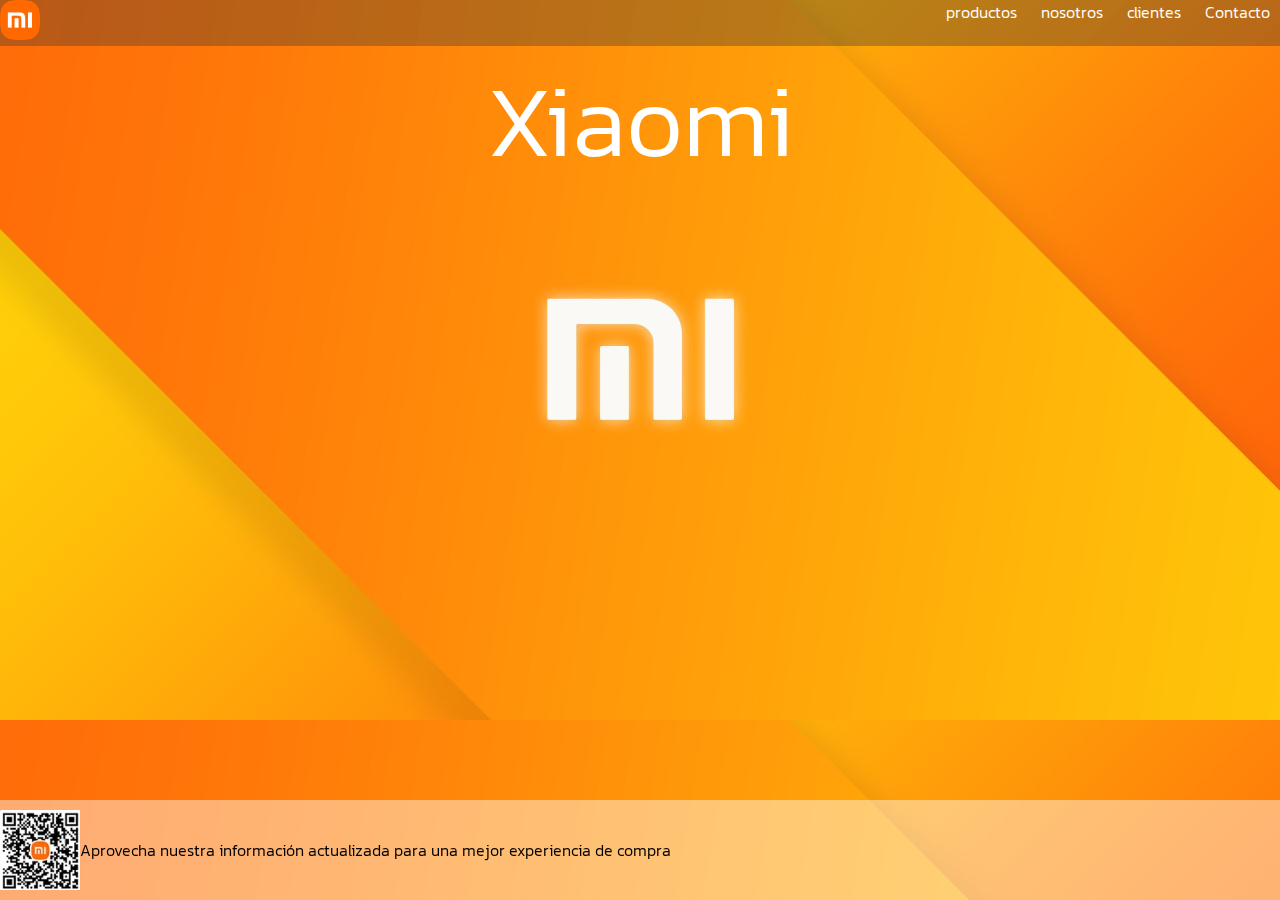
<file: index.html>
<!DOCTYPE html>
<html lang="en">
    <head>
        <meta charset="UTF-8">
        <meta name="viewport" content="width=device-width, initial-scale=1.0">
        <title>Xiaomi</title>
        <link rel="icon" href="./../imgs/logo3.webp">
        <link rel="stylesheet" href="./../css/inicio.css">
        <link rel="preconnect" href="https://fonts.googleapis.com">
        <link rel="preconnect" href="https://fonts.gstatic.com" crossorigin>
        <link href="https://fonts.googleapis.com/css2?family=Kanit:ital,wght@0,100;0,200;0,300;0,400;0,500;0,600;0,700;0,800;0,900;1,100;1,200;1,300;1,400;1,500;1,600;1,700;1,800;1,900&family=Lilita+One&family=Permanent+Marker&display=swap" rel="stylesheet">
    </head>
    <body>
        <nav>
            <form action="./inicio.html">
                <button>
                    <img id="logo" src="./../imgs/logo3.webp" alt="">
                </button>
            </form>
            <ul>
                <li><a href="./galeria.html">productos</a></li>
                <li><a href="./about_us.html">nosotros</a></li>
                <li><a href="./clientes.html">clientes</a></li>
                <li><a href="./contacto.html">Contacto</a></li>
            </ul>
        </nav>
        <h1>Xiaomi</h1>
        <footer>
            <div>
                <img src="./../imgs/qr_app.webp" alt="">
                <p id="text">
                    Aprovecha nuestra información actualizada para una mejor experiencia de compra
                </p>
            </div>
        </footer>
    </body>
</html>
</file>
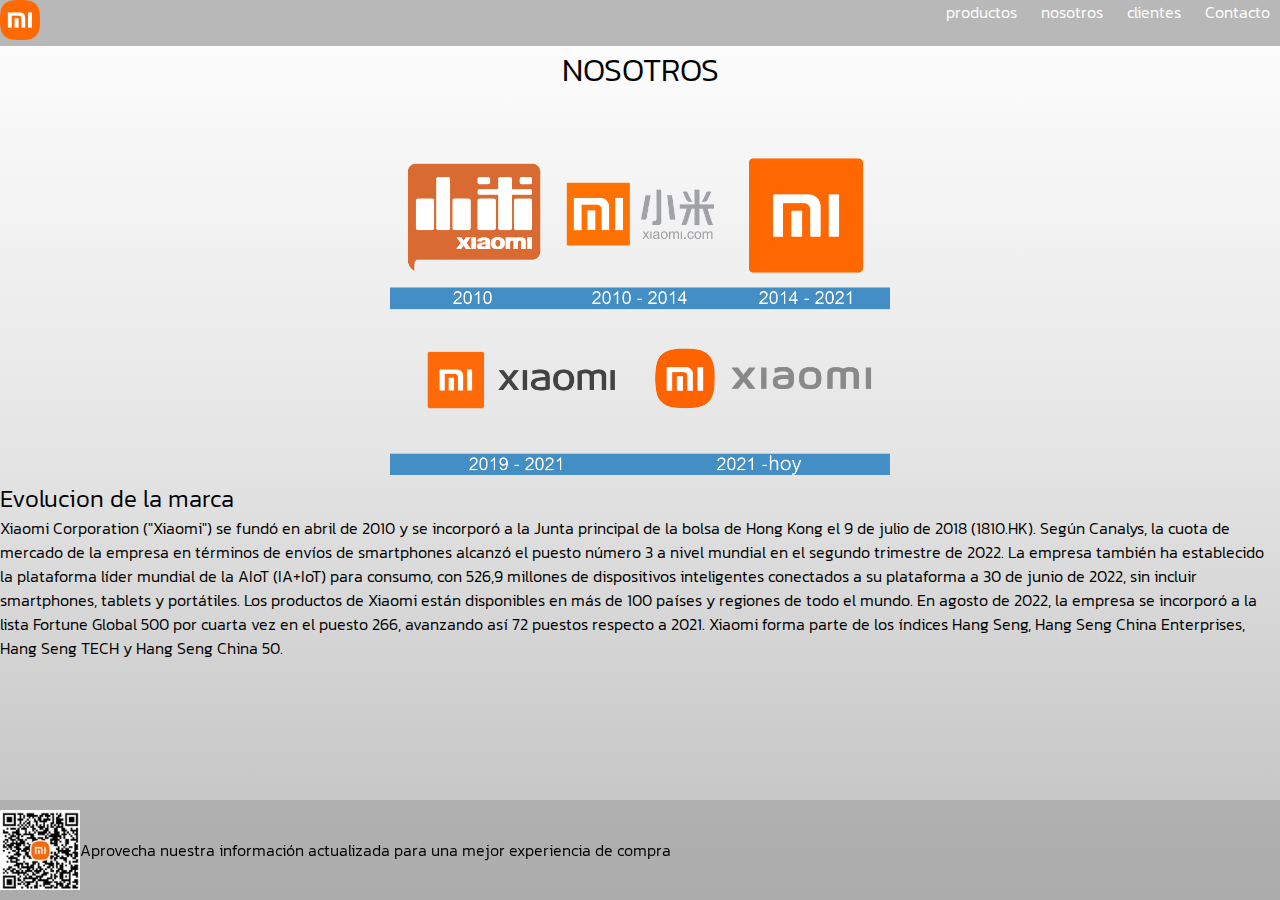
<file: html/about_us.html>
<!DOCTYPE html>
<html lang="en">
<head>
    <meta charset="UTF-8">
    <meta name="viewport" content="width=device-width, initial-scale=1.0">
    <title>Nosotros</title>
    <link rel="icon" href="./../imgs/logo3.webp">
    <link rel="stylesheet" href="./../css/about_us.css">
    <link rel="preconnect" href="https://fonts.googleapis.com">
<link rel="preconnect" href="https://fonts.gstatic.com" crossorigin>
<link href="https://fonts.googleapis.com/css2?family=Kanit:ital,wght@0,100;0,200;0,300;0,400;0,500;0,600;0,700;0,800;0,900;1,100;1,200;1,300;1,400;1,500;1,600;1,700;1,800;1,900&family=Lilita+One&family=Permanent+Marker&display=swap" rel="stylesheet">
</head>
<body>
    <nav>
        <form action="./inicio.html">
            <button>
                <img id="logo" src="./../imgs/logo3.webp" alt="">
            </button>
        </form>
        <ul>
            <li><a href="./galeria.html">productos</a></li>
            <li><a href="./about_us.html">nosotros</a></li>
            <li><a href="./clientes.html">clientes</a></li>
            <li><a href="./contacto.html">Contacto</a></li>
        </ul>
    </nav>
    <main>
        <h1>
            NOSOTROS
        </h1>
    </main><br><br>
    <section class="card">
        <div class="imagen-box">
            <img src="./../imgs/Xiaomi-Logo-historia.png" alt="historia">
        </div>
        <div class="content">
            <h2>
                Evolucion de la marca
            </h2>
            <p>
                Xiaomi Corporation ("Xiaomi") se fundó en abril de 2010 y se incorporó
                a la Junta principal de la bolsa de Hong Kong el 9 de julio de 2018 (1810.HK).
                Según Canalys, la cuota de mercado de la empresa en términos de envíos de smartphones alcanzó
                el puesto número 3 a nivel mundial en el segundo trimestre de 2022.
                La empresa también ha establecido la plataforma líder mundial de la AIoT (IA+IoT) para consumo, con 526,9 millones
                de dispositivos inteligentes conectados a su plataforma a 30 de junio de 2022, sin incluir smartphones,
                tablets y portátiles. Los productos de Xiaomi están disponibles en más de 100 países y regiones de todo el mundo.
                En agosto de 2022, la empresa se incorporó a la lista Fortune Global 500 por cuarta vez en el puesto 266, avanzando así 72 puestos respecto a 2021.
                Xiaomi forma parte de los índices Hang Seng, Hang Seng China Enterprises, Hang Seng TECH y Hang Seng China 50.
            </p>
        </div>
    </section>
<section>
    <footer>
        <div>
            <img src="./../imgs/qr_app.webp" alt="">
            <p id="text">
                Aprovecha nuestra información actualizada para una mejor experiencia de compra
            </p>
        </div>
    </footer>
</body>
</html>
</file>
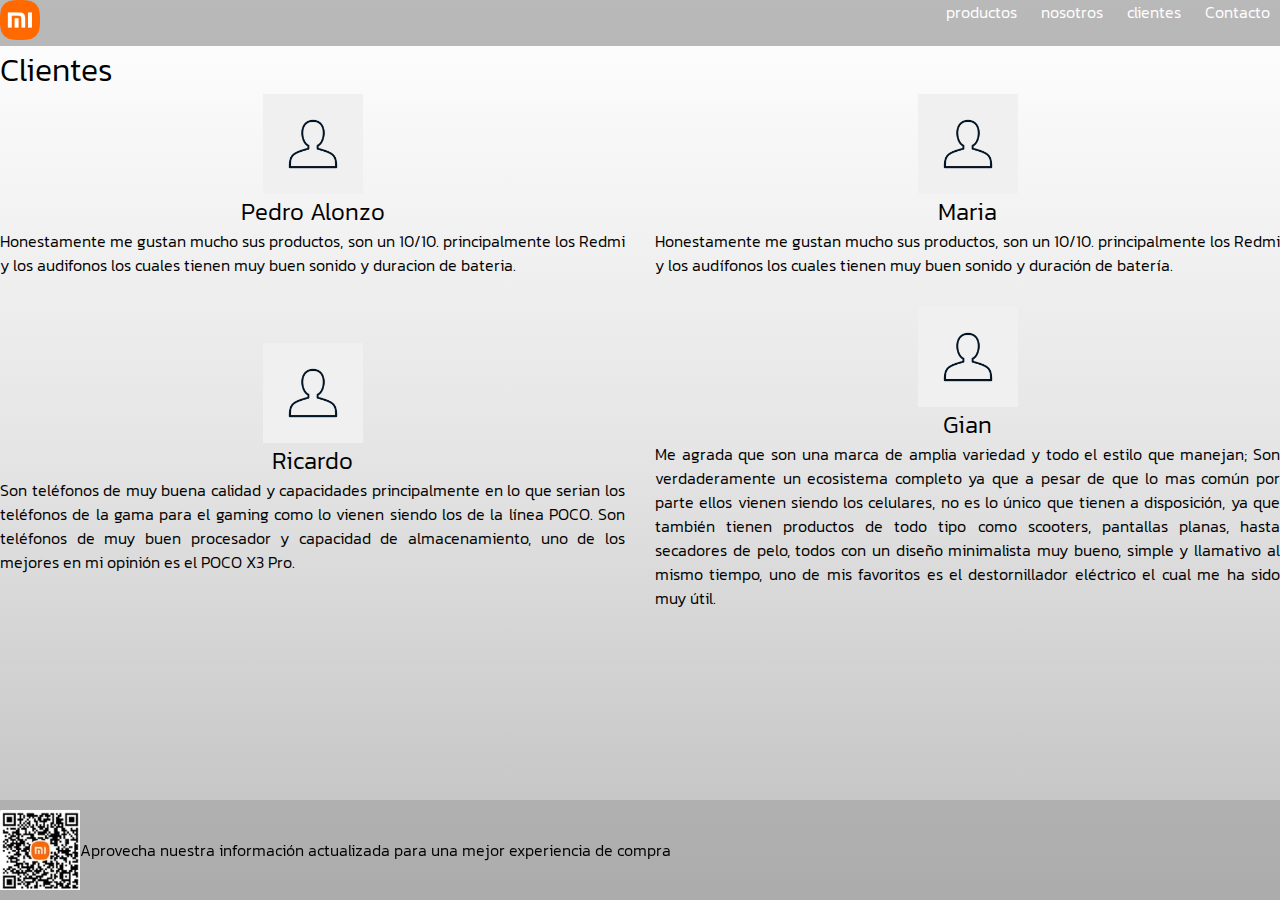
<file: html/clientes.html>
<!DOCTYPE html>
<html lang="en">
<head>
    <meta charset="UTF-8">
    <meta name="viewport" content="width=device-width, initial-scale=1.0">
    <title>Clientes</title>
    <link rel="icon" href="./../imgs/logo3.webp">
    <link rel="stylesheet" href="./../css/clientes.css">
    <link rel="preconnect" href="https://fonts.googleapis.com">
<link rel="preconnect" href="https://fonts.gstatic.com" crossorigin>
<link href="https://fonts.googleapis.com/css2?family=Kanit:ital,wght@0,100;0,200;0,300;0,400;0,500;0,600;0,700;0,800;0,900;1,100;1,200;1,300;1,400;1,500;1,600;1,700;1,800;1,900&family=Lilita+One&family=Permanent+Marker&display=swap" rel="stylesheet">
</head>
<body>
    <nav>
        <form action="./inicio.html">
            <button>
                <img id="logo" src="./../imgs/logo3.webp" alt="">
            </button>
        </form>
        <ul>
            <li><a href="./galeria.html">productos</a></li>
            <li><a href="./about_us.html">nosotros</a></li>
            <li><a href="./clientes.html">clientes</a></li>
            <li><a href="./contacto.html">Contacto</a></li>
        </ul>
    </nav>
    <h1>
        Clientes
    </h1>
    <section>
        <div>
            <img id="im" src="./../imgs/persona-icono.jpg" alt="">
            <h2>
                Pedro Alonzo
            </h2>
            <p>
                Honestamente me gustan mucho sus productos, son un 10/10.
                principalmente los Redmi y los audifonos los cuales tienen muy buen sonido y duracion de bateria.
            </p>
        </div>
        <div>
            <img id="im" src="./../imgs/persona-icono.jpg" alt="">
            <h2>
                Maria
            </h2>
            <p>
                Honestamente me gustan mucho sus productos, son un 10/10. principalmente los Redmi y los audífonos los cuales tienen muy buen sonido y duración de batería.
            </p>
        </div>
        <div>
            <img id="im" src="./../imgs/persona-icono.jpg" alt="">
            <h2>
                Ricardo
            </h2>
            <p>
                Son teléfonos de muy buena calidad y capacidades principalmente en lo que serian los teléfonos de la gama para el gaming como lo vienen siendo los de la línea POCO. Son teléfonos de muy buen procesador y capacidad de almacenamiento, uno de los mejores en mi opinión es el POCO X3 Pro.
            </p>
        </div>
        <div>
            <img id="im" src="./../imgs/persona-icono.jpg" alt="">
            <h2>
                Gian
            </h2>
            <p>
                Me agrada que son una marca de amplia variedad y todo el estilo que manejan; Son verdaderamente un ecosistema completo ya que a pesar de que lo mas común por parte ellos vienen siendo los celulares, no es lo único que tienen a disposición, ya que también tienen productos de todo tipo como scooters, pantallas planas, hasta secadores de pelo, todos con un diseño minimalista muy bueno, simple y llamativo al mismo tiempo, uno de mis favoritos es el destornillador eléctrico el cual me ha sido muy útil.
            </p>
        </div>
    </section>
    <footer>
        <div>
            <img src="./../imgs/qr_app.webp" alt="">
            <p id="text">
                Aprovecha nuestra información actualizada para una mejor experiencia de compra
            </p>
        </div>
    </footer>
</body>
</html>
</file>
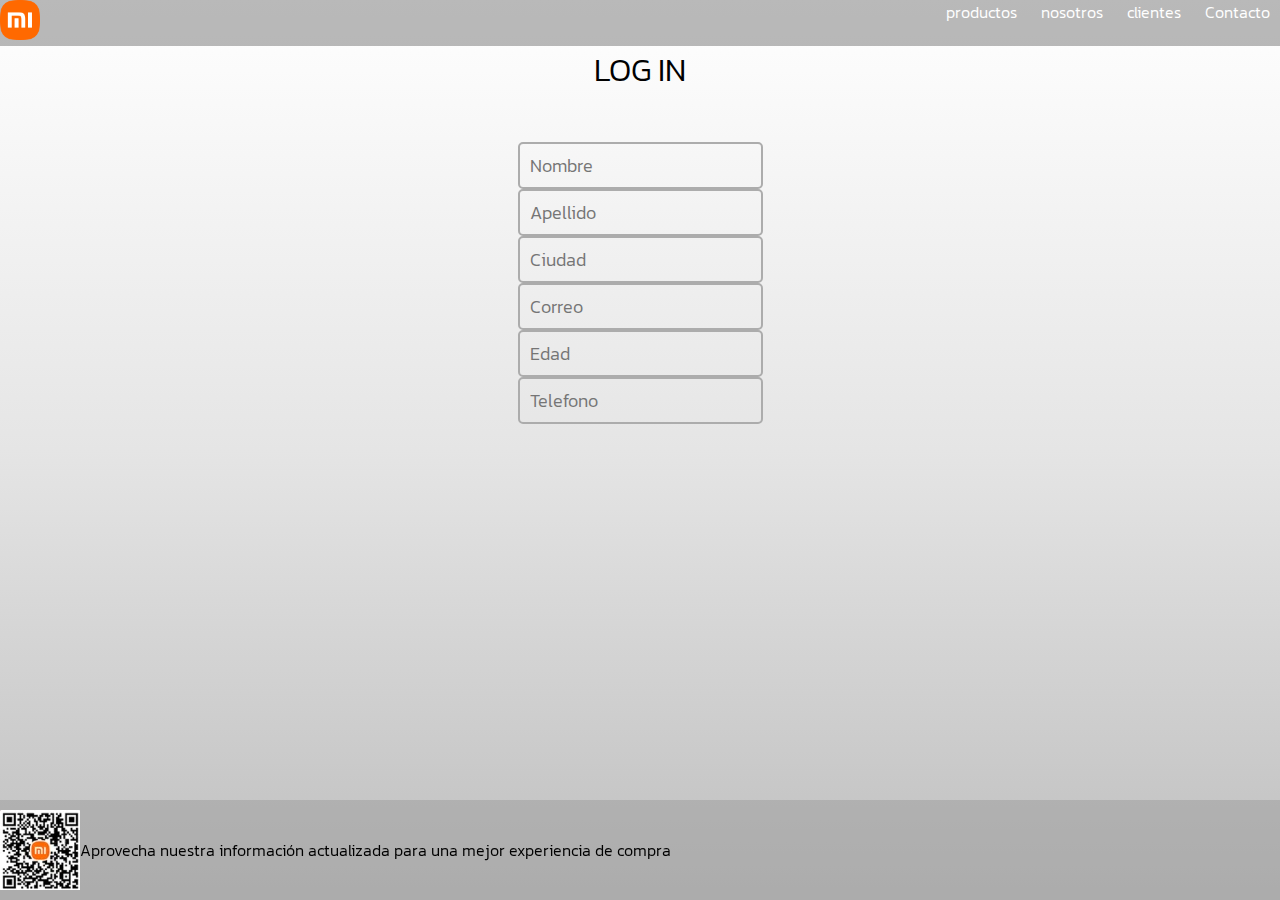
<file: html/contacto.html>
<!DOCTYPE html>
<html lang="en">
<head>
    <meta charset="UTF-8">
    <meta name="viewport" content="width=device-width, initial-scale=1.0">
    <title>Contacto</title>
    <link rel="icon" href="./../imgs/logo3.webp">
    <link rel="stylesheet" href="./../css/contacto.css">
    <link rel="preconnect" href="https://fonts.googleapis.com">
<link rel="preconnect" href="https://fonts.gstatic.com" crossorigin>
<link href="https://fonts.googleapis.com/css2?family=Kanit:ital,wght@0,100;0,200;0,300;0,400;0,500;0,600;0,700;0,800;0,900;1,100;1,200;1,300;1,400;1,500;1,600;1,700;1,800;1,900&family=Lilita+One&family=Permanent+Marker&display=swap" rel="stylesheet">
</head>
<body>
    <nav>
        <form action="./inicio.html">
            <button>
                <img id="logo" src="./../imgs/logo3.webp" alt="">
            </button>
        </form>
        <ul>
            <li><a href="./galeria.html">productos</a></li>
            <li><a href="./about_us.html">nosotros</a></li>
            <li><a href="./clientes.html">clientes</a></li>
            <li><a href="./contacto.html">Contacto</a></li>
        </ul>
    </nav>
    <main>
        <h1>
            LOG IN
        </h1>
    </main><br><br>
<section>
        <div class="form-group">
            <input type="text" placeholder="Nombre">
        </div>
        <div class="form-group" >
            <input type="text" placeholder="Apellido">
        </div>
        <div class="form-group">
            <input type="text" placeholder="Ciudad">
        </div>
        <div class="form-group">
            <input type="email" placeholder="Correo">
        </div>
        <div class="form-group">
            <input type="number" placeholder="Edad">
        </div>
        <div class="form-group">
            <input type="number" placeholder="Telefono">
        </div>
</section>
    <footer>
        <div>
            <img src="./../imgs/qr_app.webp" alt="">
            <p id="text">
                Aprovecha nuestra información actualizada para una mejor experiencia de compra
            </p>
    </footer>
</body>
</html>
</file>
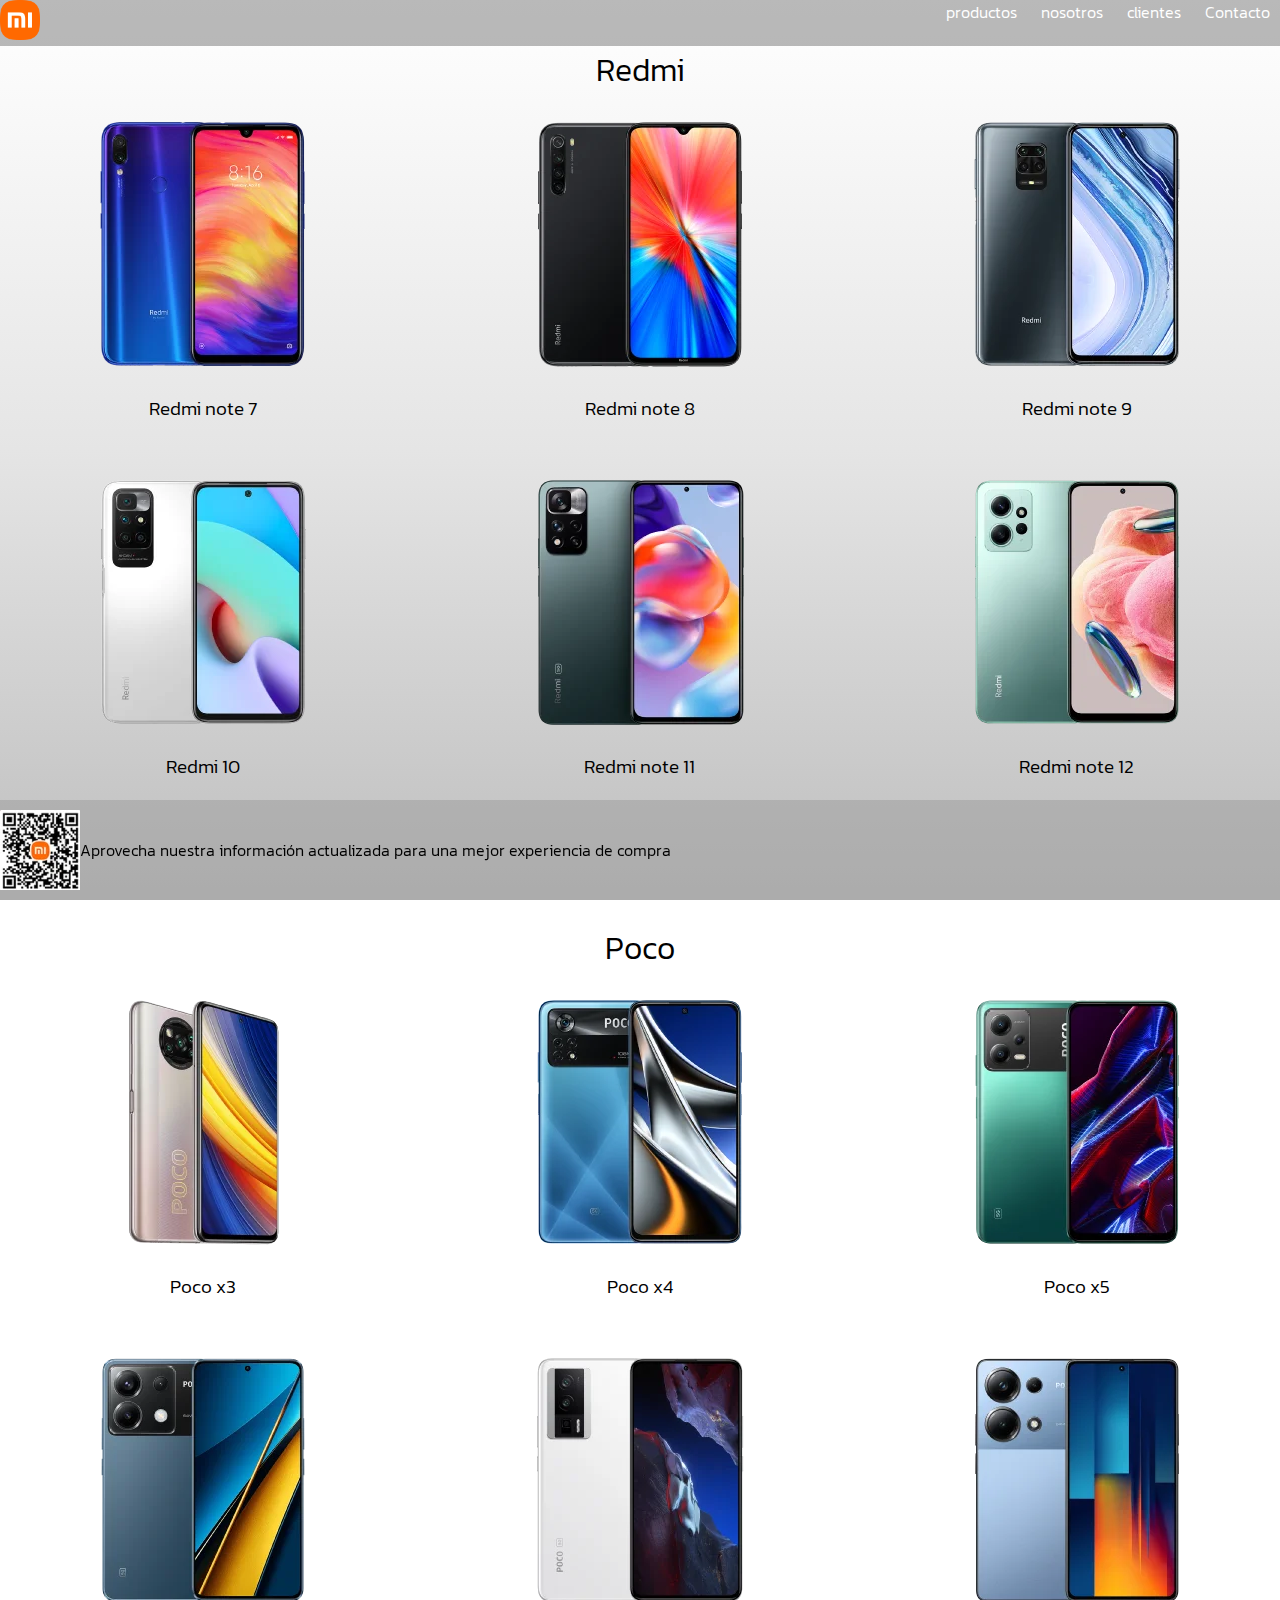
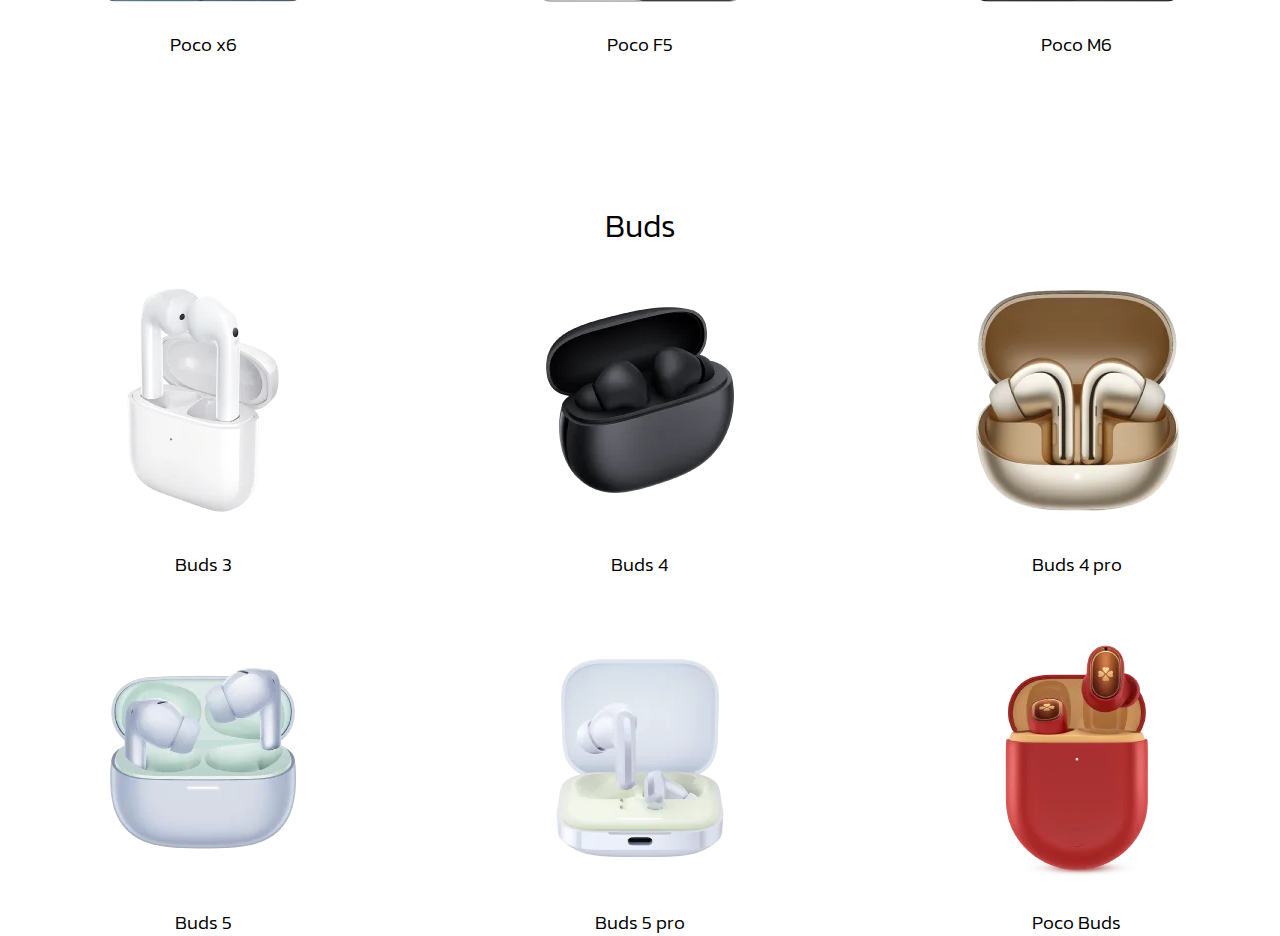
<file: html/galeria.html>
<!DOCTYPE html>
<html lang="en">
    <head>
        <meta charset="UTF-8">
        <meta name="viewport" content="width=device-width, initial-scale=1.0">
        <title>Productos</title>
        <link rel="icon" href="./../imgs/logo3.webp">
        <link rel="stylesheet" href="./../css/galeria.css">
        <link rel="preconnect" href="https://fonts.googleapis.com">
    <link rel="preconnect" href="https://fonts.gstatic.com" crossorigin>
    <link href="https://fonts.googleapis.com/css2?family=Kanit:ital,wght@0,100;0,200;0,300;0,400;0,500;0,600;0,700;0,800;0,900;1,100;1,200;1,300;1,400;1,500;1,600;1,700;1,800;1,900&family=Lilita+One&family=Permanent+Marker&display=swap" rel="stylesheet">
    </head>
    <body>
        <nav>
            <form action="./inicio.html">
                <button>
                    <img id="logo" src="./../imgs/logo3.webp" alt="">
                </button>
            </form>
            <ul>
                <li><a href="./galeria.html">productos</a></li>
                <li><a href="./about_us.html">nosotros</a></li>
                <li><a href="./clientes.html">clientes</a></li>
                <li><a href="./contacto.html">Contacto</a></li>
            </ul>
        </nav>
        <h1>Redmi</h1>
        <section class="redmi">
            <div class="caja">
                <div class="caja-img">
                    <img src="./../imgs/redmi-note-7.webp" alt="">
                </div>
                <div class="caja-texto">
                    <h3>
                        Redmi note 7
                    </h3>
                </div>
            </div>
            <div class="caja">
                <div class="caja-img">
                    <img src="./../imgs/redmi-note8.webp" alt="">
                </div>
                <div class="caja-texto">
                    <h3>
                        Redmi note 8
                    </h3>
                </div>
            </div>
            <div class="caja">
                <div class="caja-img">
                    <img src="./../imgs/redmi-note9.webp" alt="">
                </div>
                <div class="caja-texto">
                    <h3>
                        Redmi note 9
                    </h3>
                </div>
            </div>
            <div class="caja">
                <div class="caja-img">
                    <img src="./../imgs/redmi10.webp" alt="">
                </div>
                <div class="caja-texto">
                    <h3>
                        Redmi 10
                    </h3>
                </div>
            </div>
            <div class="caja">
                <div class="caja-img">
                    <img src="./../imgs/redmi-note11.webp" alt="">
                </div>
                <div class="caja-texto">
                    <h3>
                        Redmi note 11
                    </h3>
                </div>
            </div>
            <div class="caja">
                <div class="caja-img">
                    <img src="./../imgs/redmi-note12.webp" alt="">
                </div>
                <div class="caja-texto">
                    <h3>
                        Redmi note 12
                    </h3>
                </div>
            </div>
        </section>
        <br><br><br><br><br><br>
        <h1>Poco</h1>
        <section class="poco">
            <div class="caja">
                <div class="caja-img">
                    <img src="./../imgs/pocox3.webp" alt="">
                </div>
                <div class="caja-texto">
                    <h3>
                        Poco x3
                    </h3>
                </div>
            </div>
            <div class="caja">
                <div class="caja-img">
                    <img src="./../imgs/pocox4.webp" alt="">
                </div>
                <div class="caja-texto">
                    <h3>
                        Poco x4
                    </h3>
                </div>
            </div>
            <div class="caja">
                <div class="caja-img">
                    <img src="./../imgs/pocox5.webp" alt="">
                </div>
                <div class="caja-texto">
                    <h3>
                        Poco x5
                    </h3>
                </div>
            </div>
            <div class="caja">
                <div class="caja-img">
                    <img src="./../imgs/pocox6.webp" alt="">
                </div>
                <div class="caja-texto">
                    <h3>
                        Poco x6
                    </h3>
                </div>
            </div>
            <div class="caja">
                <div class="caja-img">
                    <img src="./../imgs/poco_f5.webp" alt="">
                </div>
                <div class="caja-texto">
                    <h3>
                        Poco F5
                    </h3>
                </div>
            </div>
            <div class="caja">
                <div class="caja-img">
                    <img src="./../imgs/poco_m6.webp" alt="">
                </div>
                <div class="caja-texto">
                    <h3>
                        Poco M6
                    </h3>
                </div>
            </div>
        </section>
        <br><br><br><br><br><br>
        <h1>Buds</h1>
        <section class="buds">
            <div class="caja">
                <div class="caja-img">
                    <img src="./../imgs/buds3.webp" alt="">
                </div>
                <div class="caja-texto">
                    <h3>
                        Buds 3
                    </h3>
                </div>
            </div>
            <div class="caja">
                <div class="caja-img">
                    <img src="./../imgs/buds4.webp" alt="">
                </div>
                <div class="caja-texto">
                    <h3>
                        Buds 4
                    </h3>
                </div>
            </div>
            <div class="caja">
                <div class="caja-img">
                    <img src="./../imgs/buds4pro.webp" alt="">
                </div>
                <div class="caja-texto">
                    <h3>
                        Buds 4 pro 
                    </h3>
                </div>
            </div>
            <div class="caja">
                <div class="caja-img">
                    <img src="./../imgs/buds5.webp" alt="">
                </div>
                <div class="caja-texto">
                    <h3>
                        Buds 5
                    </h3>
                </div>
            </div>
            <div class="caja">
                <div class="caja-img">
                    <img src="./../imgs/buds5pro.webp" alt="">
                </div>
                <div class="caja-texto">
                    <h3>
                        Buds 5 pro
                    </h3>
                </div>
            </div>
            <div class="caja">
                <div class="caja-img">
                    <img src="./../imgs/pocobuds.webp" alt="">
                </div>
                <div class="caja-texto">
                    <h3>
                        Poco Buds
                    </h3>
                </div>
            </div>
        </section>
        <footer>
            <div>
                <img src="./../imgs/qr_app.webp" alt="">
                <p id="text">
                    Aprovecha nuestra información actualizada para una mejor experiencia de compra
                </p>
            </div>
        </footer>
    </body>
</html>
</file>
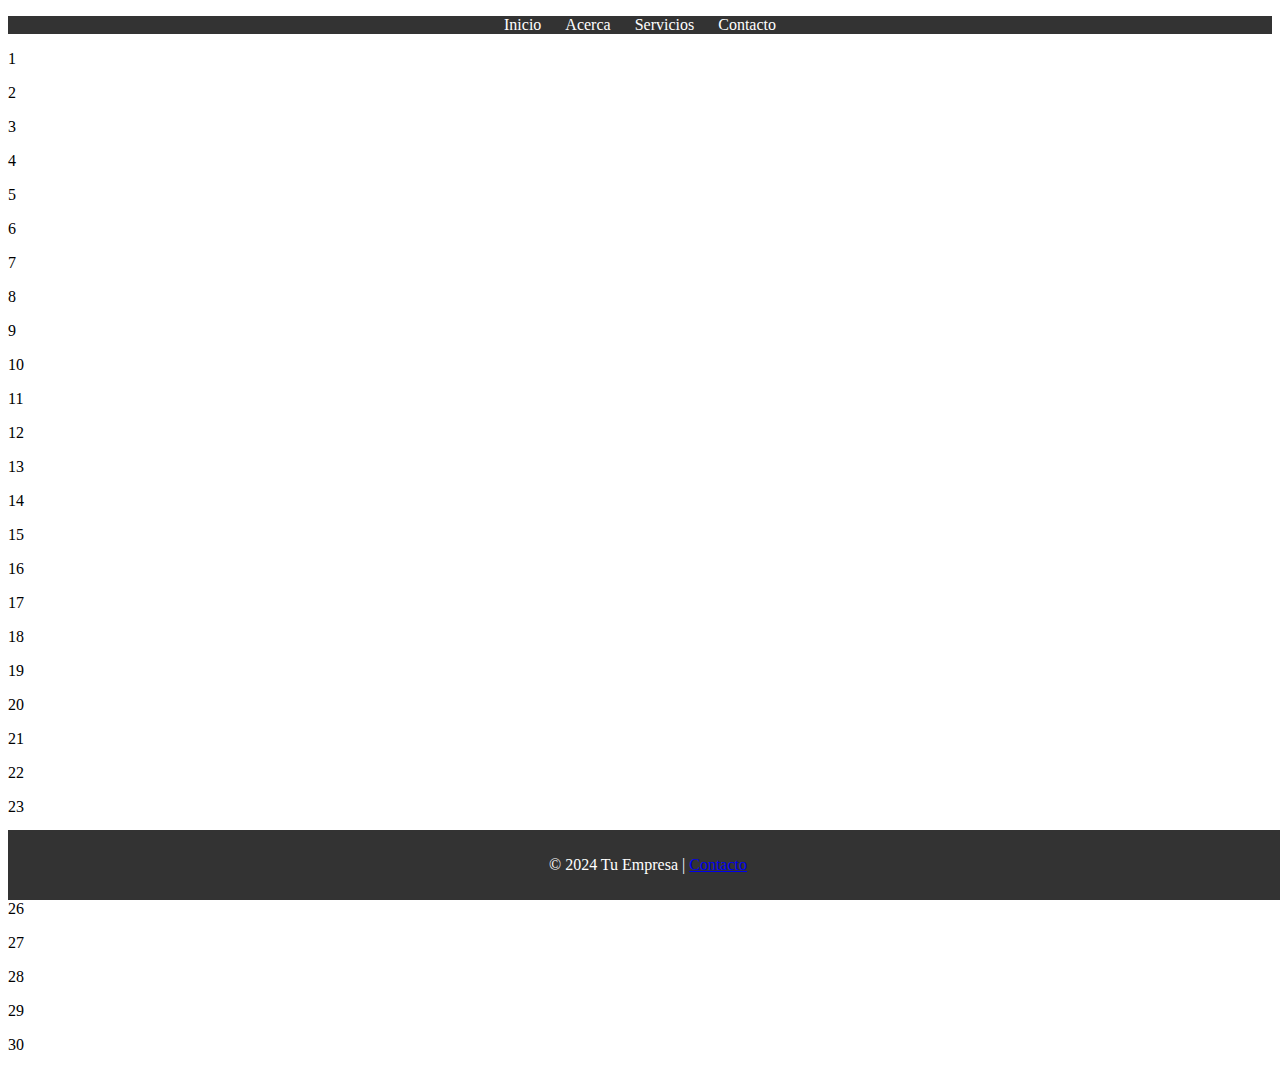
<file: html/prueba.html>
<!DOCTYPE html>
<html>
<head>
    <title>Barra de Navegación</title>
</head>
<link rel="stylesheet" href="./../css/prueba.css">
<body>

<nav>
    <ul>
        <li><a href="#">Inicio</a></li>
        <li><a href="#">Acerca</a></li>
        <li><a href="#">Servicios</a></li>
        <li><a href="#">Contacto</a></li>
    </ul>
</nav>
<section>
    <div>
        <p>1</p>
    </div>
    <div>
        <p>2</p>
    </div>
    <div>
        <p>3</p>
    </div>
    <div>
        <p>4</p>
    </div>
    <div>
        <p>5</p>
    </div>
    <div>
        <p>6</p>
    </div>
    <div>
        <p>7</p>
    </div>
    <div>
        <p>8</p>
    </div>
    <div>
        <p>9</p>
    </div>
    <div>
        <p>10</p>
    </div>
    <div>
        <p>11</p>
    </div>
    <div>
        <p>12</p>
    </div>
    <div>
        <p>13</p>
    </div>
    <div>
        <p>14</p>
    </div>
    <div>
        <p>15</p>
    </div>
    <div>
        <p>16</p>
    </div>
    <div>
        <p>17</p>
    </div>
    <div>
        <p>18</p>
    </div>
    <div>
        <p>19</p>
    </div>
    <div>
        <p>20</p>
    </div>
    <div>
        <p>21</p>
    </div>
    <div>
        <p>22</p>
    </div>
    <div>
        <p>23</p>
    </div>
    <div>
        <p>24</p>
    </div>
    <div>
        <p>25</p>
    </div>
    <div>
        <p>26</p>
    </div>
    <div>
        <p>27</p>
    </div>
    <div>
        <p>28</p>
    </div>
    <div>
        <p>29</p>
    </div>
    <div>
        <p>30</p>
    </div>
</section>
<footer>
    <p>&copy; 2024 Tu Empresa | <a href="contacto.html">Contacto</a></p>
</footer>
</body>
</html>
</file>
<file: css/inicio.css>
*{
    box-sizing: border-box;
    font-family: "Kanit", sans-serif;
    font-weight: 300;
    font-style: normal;
    margin: 0;
    padding: 0;
}
body{
    background-image: url(./../imgs/fondo.jpg);
    background-size: cover;
}
nav {
    background-color: #33333358;
    color: rgb(0, 0, 0);
    text-align: center;
    display: flex;
    justify-content: space-between;
}
nav ul {
    list-style-type: none;
    padding: 0;
}
nav li {
    display: inline;
    margin: 0 10px;
}
nav a {
    color: rgb(255, 255, 255);
    text-decoration: none;
}
#logo{
    width: 40px;
}
button{
    background-color: transparent;
    border: none;
}
h1{
    display: flex;
    justify-content: center;
    gap: 15px;
    font-size: 100px;
    color: white;
}
footer {
    position: fixed;
    bottom: 0;
    width: 100%;
    background-color: #ffffff6e;
    color: rgb(0, 0, 0);
    text-align: center;
    padding: 10px 0;
}
footer div{
    display: flex;
    justify-content: start;
    align-items: center;
}
</file>
<file: css/about_us.css>
*{
    box-sizing: border-box;
    font-family: "Kanit", sans-serif;
    font-weight: 300;
    font-style: normal;
    margin: 0;
    padding: 0;
}
body{
    background: linear-gradient(white, rgb(229, 229, 229), rgb(190, 190, 190));
    background-size: cover;
    background-repeat: no-repeat;
    width: 100%;
    height: 100vh;
}
nav {
    background-color: #33333358;
    color: rgb(0, 0, 0);
    text-align: center;
    display: flex;
    justify-content: space-between;
}
nav ul {
    list-style-type: none;
    padding: 0;
}
nav li {
    display: inline;
    margin: 0 10px;
}
nav a {
    color: rgb(255, 255, 255);
    text-decoration: none;
}
#logo{
    width: 40px;
}
button{
    background-color: transparent;
    border: none;
}

main{
    display: flex;
    justify-content: center;
    align-items: center;
    flex-flow: column;
}

.card{
    display: flex;
    justify-content: center;
    align-items: center;
    flex-direction: column;
}
.card .imagen-box img{
    width: 500px;
}
/* .card .imagen-box img{
    width: 500px;
    object-fit: cover;
    transition: 0.5s ease-in-out;
}
.card::after{
    content: "";
    position: absolute;
    inset: 0;
    border: 2px solid white;
    border-radius: inherit;
    opacity: 0;
    transition: 0.4s ease-in-out;
}

.card:hover img{
    filter: grayscale(1) brightness(0.4);
}
.card:hover::after{
    opacity: 1;
    inset: 20px;
}
.card:hover .content h2{
    scale: 1;
    opacity: 1;
}
.card:hover .content p{
    opacity: 1;
    transform: translateY(0);
} */

footer {
    position: fixed;
    bottom: 0;
    width: 100%;
    background-color: #9494946e;
    color: rgb(0, 0, 0);
    text-align: center;
    padding: 10px 0;
}
footer div{
    display: flex;
    justify-content: start;
    align-items: center;
}
</file>
<file: css/clientes.css>
*{
    box-sizing: border-box;
    font-family: "Kanit", sans-serif;
    font-weight: 300;
    font-style: normal;
    margin: 0;
    padding: 0;
}
body{
    background: linear-gradient(white, rgb(229, 229, 229), rgb(190, 190, 190));
    background-size: cover;
    height: 100%;
    background-repeat: no-repeat;
    background-attachment: fixed;
}
nav {
    background-color: #33333358;
    color: rgb(0, 0, 0);
    text-align: center;
    display: flex;
    justify-content: space-between;
}
nav ul {
    list-style-type: none;
    padding: 0;
}
nav li {
    display: inline;
    margin: 0 10px;
}
nav a {
    color: rgb(255, 255, 255);
    text-decoration: none;
}
#logo{
    width: 40px;
}
button{
    background-color: transparent;
    border: none;
}
#im{
    height: 100px;
}
section{
    display: grid;
    justify-content: center;
    align-items: center;
    grid-template-columns: repeat(2,1fr);
    place-items: center;
    gap: 30px;
}
section div{
    display: flex;
    justify-content: center;
    align-items: center;
    flex-direction: column;
}
p{
    text-align: justify;
}
footer {
    position: fixed;
    bottom: 0;
    width: 100%;
    background-color: #9494946e;
    color: rgb(0, 0, 0);
    text-align: center;
    padding: 10px 0;
}
footer div{
    display: flex;
    justify-content: start;
    align-items: center;
}
</file>
<file: css/contacto.css>
*{
    box-sizing: border-box;
    font-family: "Kanit", sans-serif;
    font-weight: 300;
    font-style: normal;
    margin: 0;
    padding: 0;
}
body{
    background: linear-gradient(white, rgb(229, 229, 229), rgb(190, 190, 190));
    background-color: black;
    background-size: cover;
    background-repeat: no-repeat;
    width: 100%;
    height: 100vh;
}
nav {
    background-color: #33333358;
    color: rgb(0, 0, 0);
    text-align: center;
    display: flex;
    justify-content: space-between;
}
nav ul {
    list-style-type: none;
    padding: 0;
}
nav li {
    display: inline;
    margin: 0 10px;
}
nav a {
    color: rgb(255, 255, 255);
    text-decoration: none;
}
#logo{
    width: 40px;
}
button{
    background-color: transparent;
    border: none;
}
main{
    display: flex;
    justify-content: center;
    align-items: center;
    flex-flow: column;
}
section{
    display: flex;
    justify-content: center;
    align-items: center;
    flex-flow: column;
}
section input:hover{
    
    border-color: rgb(4, 107, 107);
}
.form-group input{
    padding: 8px 10px;
    font-size: 18px;
    border-radius: 5px;
    border: #acacac solid 2px;
    background-color: transparent;
    color: #000000;
}
/* todo el texto comentado fue una animacion que me aparecio por insta para los divs el detalle es que no se logro XD, y no se logro ver el texto dentro de la barra asi que bueno lo dejo para manejarlo luego */
/* .form-group{
    position: relative;
    margin: 12px 0;
}
.form-group input{
    padding: 8px 10px;
    font-size: 18px;
    border-radius: 5px;
    border: #acacac solid 2px;
    background-color: transparent;
    color: #eee;
    transition: 0.15s all ease;
}
.form-group input:focus{
    border-color: #eee;
}
.form-group input::placeholder{
    color: transparent;
}
.form-group .form-label{
    position: absolute;
    top: 9px;
    left: 0;
    font-size: 18px;
    padding: 0 10px;
    color: #acacac;
    pointer-events: none;
    transition: 0.15s all ease;
}
.form-group input:focus + .form-label,
.form-group input:not(:placeholder-shown) + 
.form-label{
    transform: translate(5px -22px);
    background-color: black;
    font-size: 14px;
    color: #eee;
} */

footer {
    position: fixed;
    bottom: 0;
    width: 100%;
    background-color: #9494946e;
    color: rgb(0, 0, 0);
    text-align: center;
    padding: 10px 0;
}
footer div{
    display: flex;
    justify-content: start;
    align-items: center;
}
</file>
<file: css/galeria.css>
*{
    box-sizing: border-box;
    font-family: "Kanit", sans-serif;
    font-weight: 300;
    font-style: normal;
    margin: 0;
    padding: 0;
}
body{
background: linear-gradient(white, rgb(229, 229, 229), rgb(190, 190, 190));
    background-size: cover;
    height: 100%;
    background-repeat: no-repeat;
    background-attachment: fixed;
}
nav {
    background-color: #33333358;
    color: rgb(0, 0, 0);
    text-align: center;
    display: flex;
    justify-content: space-between;
}
nav ul {
    list-style-type: none;
    padding: 0;
}
nav li {
    display: inline;
    margin: 0 10px;
}
nav a {
    color: rgb(255, 255, 255);
    text-decoration: none;
}
#logo{
    width: 40px;
}
button{
    background-color: transparent;
    border: none;
}

h1{
    display: flex;
    justify-content: center;
}

.redmi{
    display: grid;
    justify-content: center;
    align-items: center;
    grid-template-columns: repeat(3,1fr);
    place-items: center;
    gap: 30px;
}
.poco{
    display: grid;
    justify-content: center;
    align-items: center;
    grid-template-columns: repeat(3,1fr);
    place-items: center;
    gap: 30px;
}
.buds{
    display: grid;
    justify-content: center;
    align-items: center;
    grid-template-columns: repeat(3,1fr);
    place-items: center;
    gap: 30px;
}

.caja{
    transition: transform 0.3s ease;
    border-radius: 8px;
    position: relative;
}

.caja .caja-texto{
    display: flex;
    justify-content: center;
    align-items: center;
}
.caja .caja-img{
    display: flex;
    justify-content: center;
    align-items: center;
}

.caja:hover {
    transform: scale(1.1);
}

.caja:hover::after{
    opacity: 1;
    inset: 20px;
}

.caja::after{
    content: "";
    position: absolute;
    inset: 0;
    border: 2px solid rgb(119, 119, 119);
    border-radius: inherit;
    opacity: 0;
    transition: 0.4s ease-in-out;
}


footer {
    position: fixed;
    bottom: 0;
    width: 100%;
    background-color: #9494946e;
    color: rgb(0, 0, 0);
    text-align: center;
    padding: 10px 0;
}
footer div{
    display: flex;
    justify-content: start;
    align-items: center;
}
</file>
<file: css/prueba.css>
footer {
        position: fixed;
        bottom: 0;
        width: 100%;
        background-color: #333;
        color: white;
        text-align: center;
        padding: 10px 0;
    }
    

nav {
    background-color: #333;
    color: white;
    text-align: center;
}
nav ul {
    list-style-type: none;
    padding: 0;
}
nav li {
    display: inline;
    margin: 0 10px;
}
nav a {
    color: white;
    text-decoration: none;
}
</file>
